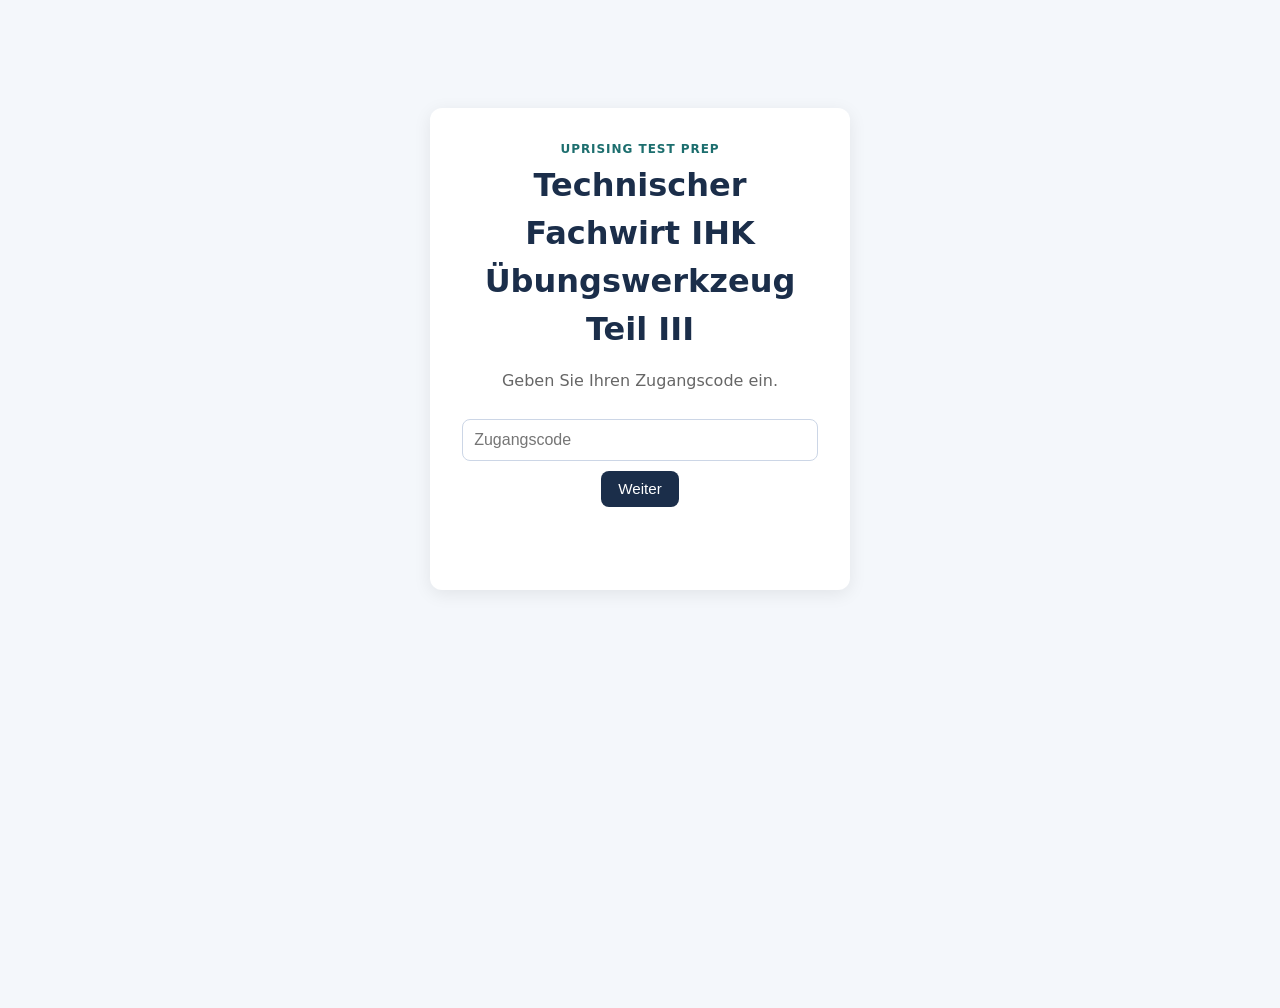
<file: index.html>
<!DOCTYPE html>
<html lang="de">
<head>
<meta charset="UTF-8">
<meta name="viewport" content="width=device-width, initial-scale=1.0">
<title>Technischer Fachwirt IHK: Übungswerkzeug Teil III</title>
<link rel="stylesheet" href="style.css">
</head>
<body>

<div id="gate-screen" class="screen">
  <div class="gate-box">
    <div class="brand">Uprising Test Prep</div>
    <h1>Technischer Fachwirt IHK<br>Übungswerkzeug Teil III</h1>
    <p class="muted">Geben Sie Ihren Zugangscode ein.</p>
    <input id="access-code-input" type="text" placeholder="Zugangscode" autocomplete="off">
    <button id="gate-submit" class="btn btn-primary">Weiter</button>
    <p id="gate-error" class="error"></p>
  </div>
</div>

<div id="mode-screen" class="screen" style="display:none">
  <div class="mode-grid">
    <div class="mode-card" id="mode-cases">
      <h2>Einzelne Teilaufgabe</h2>
      <p>60 schriftliche Teilaufgaben. Lesen Sie Ausgangslage und Anlagen, lösen Sie auf Papier gegen eine Uhr (etwa 2,4 Minuten je Punkt), dann zeigen Sie Musterlösung und Bewertungsraster und vergeben sich Punkte.</p>
    </div>
    <div class="mode-card" id="mode-mock">
      <h2>Volle Situationsaufgabe (240 Minuten)</h2>
      <p>Ein ganzer Mock mit sechs Teilaufgaben und 100 Übungspunkten gegen die echte 240-Minuten-Uhr. Nichts wird vorher gezeigt. Danach bewerten Sie alle Teilaufgaben und sehen, ob Sie die 50-Punkte-Grenze erreichen.</p>
    </div>
    <div class="mode-card" id="mode-oral">
      <h2>Fachgespräch mit Präsentation</h2>
      <p>40 Szenarien. 30 Minuten Vorbereitung, 15 Minuten Präsentation, 20 Minuten Prüfungsgespräch mit eigener Uhr je Phase. Danach Musterpräsentation, Prüferfragen und Selbstbewertung (Gespräch zwei Drittel, Präsentation ein Drittel).</p>
    </div>
  </div>
  <p class="foot muted">Die Punkteverteilung ist das eigene Übungsraster des Buches, kein amtliches Raster. Die gesetzliche Grenze ist 50 Punkte im schriftlichen und 50 im mündlichen Teil.
  <a href="flashcards/index.html" target="_blank">Karteikarten</a></p>
</div>

<div id="list-screen" class="screen" style="display:none">
  <header class="app-header">
    <div><div class="brand">Uprising Test Prep</div><h1 id="list-title">Teilaufgaben</h1></div>
    <div class="header-actions"><a href="#" id="back-from-list" class="btn btn-ghost">Zurück</a></div>
  </header>
  <div class="filters">
    <select id="filter-mock"><option value="">Alle Mocks</option></select>
    <select id="filter-domain"><option value="">Alle Handlungsbereiche</option></select>
    <span id="list-count" class="muted"></span>
  </div>
  <div id="item-list" class="station-list"></div>
</div>

<div id="mockpick-screen" class="screen" style="display:none">
  <header class="app-header">
    <button id="back-from-mockpick" class="btn btn-ghost">&#8592; Zurück</button>
    <div>Volle Situationsaufgabe</div>
  </header>
  <div class="station-body">
    <section class="panel">
      <h2>Mock wählen</h2>
      <p class="muted">Planen Sie 4 Stunden ein. Die Uhr läuft 240 Minuten. Sie sehen alle sechs Teilaufgaben, wählen die Reihenfolge selbst und schreiben Ihre Lösungen auf Papier. Wenn die Uhr abläuft, bewerten Sie sich.</p>
      <div id="mock-buttons" class="timer-controls"></div>
    </section>
  </div>
</div>

<div id="work-screen" class="screen" style="display:none">
  <header class="app-header">
    <button id="back-from-work" class="btn btn-ghost">&#8592; Zurück</button>
    <div id="work-title"></div>
  </header>
  <div class="station-body">
    <div class="meta-row"><span id="work-badge" class="badge"></span></div>
    <section class="panel timer-panel">
      <div class="mock-bar"><h2 id="timer-heading">Uhr</h2><span id="timer-sub" class="muted"></span></div>
      <div id="timer-display" class="big">00:00</div>
      <div id="timer-label" class="muted">Bereit</div>
      <div class="timer-controls">
        <button id="timer-start" class="btn btn-primary">Uhr starten</button>
        <button id="timer-reset" class="btn btn-ghost">Zurücksetzen</button>
        <button id="timer-next" class="btn btn-primary hidden">Nächste Phase</button>
      </div>
    </section>
    <div id="work-body"></div>
    <section class="panel" id="reveal-panel">
      <button id="reveal-btn" class="btn btn-primary btn-block">Lösung und Bewertung zeigen</button>
      <p id="reveal-warn" class="muted"></p>
    </section>
    <section id="answer-section" class="panel answer-section" style="display:none"></section>
  </div>
</div>

<script src="app.js"></script>
</body>
</html>
</file>
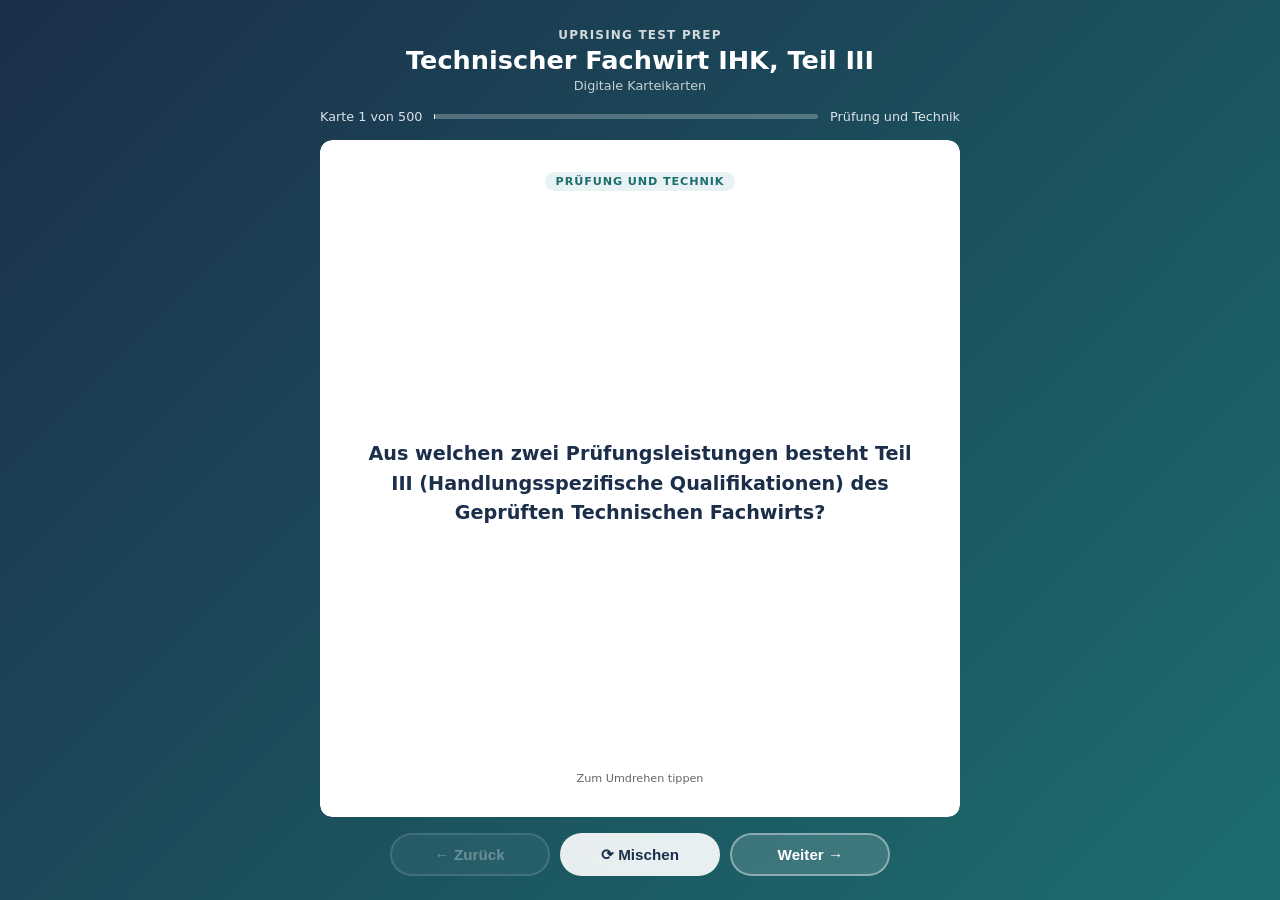
<file: flashcards/index.html>
<!DOCTYPE html>
<html lang="de">
<head>
  <meta charset="UTF-8">
  <meta name="viewport" content="width=device-width, initial-scale=1.0">
  <title>Technischer Fachwirt IHK Teil III, Karteikarten</title>
  <style>
    :root {
      --blue:   #1B2E4A;
      --teal:   #1C6E6E;
      --ltblue: #E8F1F4;
      --white:  #FFFFFF;
      --text:   #1A1A1A;
      --muted:  #666;
      --radius: 12px;
    }
    * { box-sizing: border-box; margin: 0; padding: 0; }
    html, body { height: 100%; }
    body {
      font-family: 'Segoe UI', system-ui, sans-serif;
      background: linear-gradient(135deg, var(--blue) 0%, var(--teal) 100%);
      height: 100dvh;
      max-height: 100dvh;
      overflow: hidden;
      display: flex;
      flex-direction: column;
      align-items: center;
      padding: 1.25rem 1rem 1rem;
      gap: 0.75rem;
      overflow-x: hidden;
    }
    header { text-align: center; color: #fff; flex-shrink: 0; }
    header .brand { font-size: 0.75rem; font-weight: 700; letter-spacing: 0.1em; opacity: 0.8; text-transform: uppercase; }
    header h1 { font-size: 1.3rem; font-weight: 800; margin-top: 0.2rem; }
    header .subtitle { font-size: 0.8rem; opacity: 0.75; margin-top: 0.15rem; }
    #progress-info {
      display: flex; align-items: center; gap: 0.75rem;
      color: rgba(255,255,255,0.85); font-size: 0.8rem;
      flex-shrink: 0; width: 100%; max-width: 640px;
    }
    #progress-bar-track {
      flex: 1; background: rgba(255,255,255,0.25);
      border-radius: 4px; height: 5px;
    }
    #progress-bar-fill { height: 100%; background: #fff; border-radius: 4px; transition: width 0.3s; }
    .card-scene {
      width: 100%; max-width: 640px;
      perspective: 1200px;
      cursor: pointer;
      flex: 1; min-height: 0;
      display: flex; flex-direction: column;
      overflow: hidden;
      border-radius: var(--radius);
    }
    .card-inner {
      position: relative; width: 100%;
      flex: 1; min-height: 0;
      transition: transform 0.55s cubic-bezier(.4,0,.2,1);
      transform-style: preserve-3d;
    }
    .card-scene.flipped .card-inner { transform: rotateY(180deg); }
    .card-face {
      position: absolute; inset: 0;
      backface-visibility: hidden; -webkit-backface-visibility: hidden;
      border-radius: var(--radius);
      display: flex; flex-direction: column;
      padding: 1.5rem 1.75rem;
      box-shadow: 0 12px 40px rgba(0,0,0,0.2);
      overflow: hidden;
      -webkit-mask-image: -webkit-radial-gradient(#fff, #000);
              mask-image: radial-gradient(#fff, #000);
    }
    .card-front { background: var(--white); align-items: center; justify-content: center; }
    .card-back  { background: var(--ltblue); transform: rotateY(180deg); }
    .card-badge {
      font-size: 0.7rem; font-weight: 700; text-transform: uppercase;
      letter-spacing: 0.08em;
      background: var(--ltblue); color: var(--teal);
      padding: 0.2rem 0.65rem; border-radius: 20px;
      margin-bottom: 0.85rem; flex-shrink: 0;
    }
    .card-back .card-badge { background: rgba(28,110,110,0.12); }
    .card-front .q-text {
      font-size: 1.1rem; font-weight: 600; color: var(--blue); line-height: 1.55;
      text-align: center; overflow-y: auto; flex: 1;
      display: flex; align-items: center; justify-content: center;
      scrollbar-width: thin; scrollbar-color: rgba(27,46,74,0.3) transparent;
    }
    .card-back .a-label { font-size: 0.7rem; font-weight: 700; color: var(--teal); text-transform: uppercase; letter-spacing: 0.08em; margin-bottom: 0.4rem; flex-shrink: 0; }
    .card-back .a-text  {
      font-size: 0.975rem; color: var(--text); line-height: 1.65;
      overflow-y: auto; flex: 1; min-height: 0; padding-right: 4px;
      scrollbar-width: thin; scrollbar-color: rgba(28,110,110,0.4) transparent;
      -webkit-overflow-scrolling: touch;
      overscroll-behavior: contain;
    }
    .card-back .a-text::-webkit-scrollbar { width: 4px; }
    .card-back .a-text::-webkit-scrollbar-track { background: transparent; }
    .card-back .a-text::-webkit-scrollbar-thumb { background: rgba(28,110,110,0.4); border-radius: 4px; }
    .tap-hint { flex-shrink: 0; margin-top: 0.6rem; font-size: 0.7rem; color: var(--muted); text-align: center; }
    .card-back .tap-hint { color: var(--teal); opacity: 0.7; }
    .controls {
      display: flex; gap: 0.65rem; flex-wrap: nowrap;
      justify-content: center; flex-shrink: 0;
      width: 100%; max-width: 640px;
      padding-bottom: env(safe-area-inset-bottom, 0px);
    }
    .btn {
      padding: 0.6rem 1.2rem; border-radius: 50px;
      border: 2px solid rgba(255,255,255,0.4);
      background: rgba(255,255,255,0.15); color: #fff;
      font-weight: 700; font-size: 0.875rem; cursor: pointer;
      transition: all 0.2s; backdrop-filter: blur(4px);
      white-space: nowrap; flex: 1; max-width: 160px;
    }
    .btn:hover { background: rgba(255,255,255,0.3); border-color: rgba(255,255,255,0.7); }
    .btn:active { transform: scale(0.96); }
    .btn:disabled { opacity: 0.35; cursor: not-allowed; }
    .btn.btn-primary { background: rgba(255,255,255,0.9); color: var(--blue); border-color: transparent; }
    .btn.btn-primary:hover { background: #fff; }
    #loading { color: rgba(255,255,255,0.8); font-size: 1rem; text-align: center; padding: 3rem; flex: 1; }
    @media (min-width: 768px) {
      body { padding: 1.75rem 1.5rem 1.5rem; gap: 1rem; }
      header h1 { font-size: 1.6rem; }
      .card-face { padding: 2rem 2.5rem; }
      .card-front .q-text { font-size: 1.2rem; }
      .card-back .a-text { font-size: 1.05rem; }
      .btn { font-size: 0.95rem; padding: 0.65rem 1.4rem; }
    }
    @media (max-width: 380px) {
      body { padding: 0.75rem; gap: 0.5rem; }
      header .brand { font-size: 0.65rem; }
      header h1 { font-size: 1.1rem; }
      header .subtitle { display: none; }
      .card-face { padding: 1rem 1.1rem; }
      .card-front .q-text { font-size: 0.975rem; }
      .card-back .a-text { font-size: 0.875rem; }
      .btn { font-size: 0.8rem; padding: 0.5rem 0.75rem; }
    }
  </style>
</head>
<body>
<header>
  <div class="brand">Uprising Test Prep</div>
  <h1>Technischer Fachwirt IHK, Teil III</h1>
  <div class="subtitle">Digitale Karteikarten</div>
</header>
<div id="progress-info">
  <span id="card-counter">Karten werden geladen</span>
  <div id="progress-bar-track"><div id="progress-bar-fill" style="width:0%"></div></div>
  <span id="domain-label"></span>
</div>
<div id="loading">Karteikarten werden geladen ...</div>
<div class="card-scene" id="card-scene" style="display:none" onclick="flipCard()">
  <div class="card-inner" id="card-inner">
    <div class="card-face card-front">
      <div class="card-badge" id="front-badge"></div>
      <div class="q-text" id="q-text"></div>
      <div class="tap-hint">Zum Umdrehen tippen</div>
    </div>
    <div class="card-face card-back">
      <div class="card-badge" id="back-badge">Antwort</div>
      <div class="a-label">Antwort</div>
      <div class="a-text" id="a-text"></div>
      <div class="tap-hint">Zum Zurückdrehen tippen</div>
    </div>
  </div>
</div>
<div class="controls" id="controls" style="display:none">
  <button class="btn" id="prev-btn" onclick="event.stopPropagation();move(-1)" disabled>&#8592; Zurück</button>
  <button class="btn btn-primary" onclick="event.stopPropagation();shuffleCards()">&#10227; Mischen</button>
  <button class="btn" id="next-btn" onclick="event.stopPropagation();move(1)">Weiter &#8594;</button>
</div>
<script>
const MODULE_LABELS = {
  absatz_material_logistik: "Absatz, Material, Logistik", produktion: "Produktion",
  qualitaet_umwelt_arbeitsschutz: "Qualität, Umwelt, Arbeitsschutz", fuehrung: "Führung",
  pruefung: "Prüfung und Technik",
};
let cards   = [];
let current = 0;
async function init() {
  try {
    const res = await fetch('flashcards.json');
    if (!res.ok) throw new Error('Network error');
    cards = await res.json();
    document.getElementById('loading').style.display    = 'none';
    document.getElementById('card-scene').style.display = 'flex';
    document.getElementById('controls').style.display   = 'flex';
    show();
  } catch (e) {
    document.getElementById('loading').textContent = 'Fehler beim Laden. Bitte Seite neu laden.';
  }
}
function moduleLabel(key) {
  return MODULE_LABELS[key] || key.replace(/_/g, ' ').replace(/\b\w/g, c => c.toUpperCase());
}
function show() {
  const c = cards[current];
  document.getElementById('card-scene').classList.remove('flipped');
  document.getElementById('a-text').scrollTop = 0;
  const label = moduleLabel(c.domain || c.area || c.module || c.chapter || '');
  document.getElementById('q-text').textContent       = c.front;
  document.getElementById('a-text').textContent       = c.back;
  document.getElementById('front-badge').textContent  = label;
  document.getElementById('back-badge').textContent   = label;
  document.getElementById('card-counter').textContent = `Karte ${current+1} von ${cards.length}`;
  document.getElementById('domain-label').textContent = label;
  document.getElementById('progress-bar-fill').style.width = `${((current+1)/cards.length*100).toFixed(1)}%`;
  document.getElementById('prev-btn').disabled = current === 0;
  document.getElementById('next-btn').disabled = current === cards.length - 1;
}
function flipCard() { document.getElementById('card-scene').classList.toggle('flipped'); }
function move(dir) {
  const next = current + dir;
  if (next < 0 || next >= cards.length) return;
  current = next; show();
}
function shuffleCards() {
  for (let i = cards.length - 1; i > 0; i--) {
    const j = Math.floor(Math.random() * (i+1));
    [cards[i], cards[j]] = [cards[j], cards[i]];
  }
  current = 0; show();
}
document.addEventListener('keydown', e => {
  if (e.key === 'ArrowRight' || e.key === 'ArrowDown') move(1);
  else if (e.key === 'ArrowLeft' || e.key === 'ArrowUp') move(-1);
  else if (e.key === ' ' || e.key === 'Enter') { e.preventDefault(); flipCard(); }
});
init();
</script>
</body>
</html>
</file>
<file: style.css>
:root{--navy:#1B2E4A;--teal:#1C6E6E;--clay:#9C4A1F;--bg:#f4f7fb;--card:#fff;--line:#ccd6e6}
*{box-sizing:border-box}
body{margin:0;font-family:'Segoe UI',system-ui,sans-serif;background:var(--bg);color:#1a1a1a;line-height:1.5}
.screen{min-height:100vh}
.brand{font-size:.75rem;letter-spacing:.08em;text-transform:uppercase;color:var(--teal);font-weight:700}
h1{color:var(--navy);margin:.2rem 0}h2{color:var(--navy);margin:.2rem 0 .5rem}h3{color:var(--teal)}
.gate-box{max-width:420px;margin:12vh auto;background:var(--card);padding:2rem;border-radius:12px;box-shadow:0 4px 18px rgba(0,0,0,.08);text-align:center}
.gate-box input{width:100%;padding:.7rem;margin:.6rem 0;border:1px solid var(--line);border-radius:8px;font-size:1rem}
.error{color:#b3261e;min-height:1.2em}.muted{color:#666}
.btn{border:0;border-radius:8px;padding:.6rem 1.1rem;font-size:.95rem;cursor:pointer;text-decoration:none;display:inline-block}
.btn-primary{background:var(--navy);color:#fff}.btn-ghost{background:#e8eef6;color:var(--navy)}.btn-block{width:100%}
.btn:disabled{opacity:.5;cursor:not-allowed}.hidden{display:none!important}
.mode-grid{display:grid;grid-template-columns:repeat(auto-fit,minmax(260px,1fr));gap:1rem;max-width:1000px;margin:6vh auto 1rem;padding:0 1rem}
.mode-card{background:var(--card);border-radius:12px;padding:1.3rem;box-shadow:0 2px 10px rgba(0,0,0,.07);cursor:pointer;border-top:4px solid var(--teal)}
.mode-card:hover{transform:translateY(-2px)}.foot{text-align:center;max-width:800px;margin:1rem auto;padding:0 1rem;font-size:.85rem}
.app-header{display:flex;justify-content:space-between;align-items:center;padding:1rem 1.2rem;background:var(--card);border-bottom:1px solid var(--line);gap:.8rem}
.header-actions{display:flex;gap:.5rem}
.filters{display:flex;gap:.7rem;padding:.8rem 1.2rem;flex-wrap:wrap;align-items:center}
.filters select{padding:.45rem;border:1px solid var(--line);border-radius:6px}
.station-list{padding:0 1.2rem 2rem;max-width:960px;margin:0 auto}
.station-row{background:var(--card);border-radius:10px;padding:.9rem 1.1rem;margin-bottom:.6rem;box-shadow:0 1px 5px rgba(0,0,0,.06);cursor:pointer;display:flex;justify-content:space-between;gap:1rem}
.station-row:hover{background:#eef5fb}.station-row .sub{color:#666;font-size:.85rem}
.station-body{max-width:900px;margin:0 auto;padding:1rem 1.2rem 3rem}
.panel{background:var(--card);border-radius:10px;padding:1.1rem 1.3rem;margin-bottom:1rem;box-shadow:0 1px 6px rgba(0,0,0,.06)}
.meta-row{display:flex;gap:.5rem;margin-bottom:.5rem;flex-wrap:wrap}
.badge{background:#e1f0f0;color:var(--teal);padding:2px 10px;border-radius:12px;font-size:.8rem;font-weight:600}
.timer-panel .big{font-size:3rem;font-weight:700;color:var(--navy);text-align:center;font-variant-numeric:tabular-nums}
.timer-panel .big.amber{color:#b26a00}.timer-panel .big.red{color:#b3261e}
.timer-panel #timer-label{text-align:center}.timer-controls{display:flex;gap:.6rem;justify-content:center;flex-wrap:wrap;margin-top:.7rem}
.mock-bar{display:flex;justify-content:space-between;align-items:baseline}
table.grid{border-collapse:collapse;width:100%;font-size:.85rem;margin:.4rem 0 .8rem}
table.grid th,table.grid td{border:1px solid var(--line);padding:.4rem .5rem;text-align:left;vertical-align:top}
table.grid th{background:#E8F1F4}
.label{font-weight:700;color:var(--navy);margin:.8rem 0 .2rem}
.task{border-left:4px solid var(--teal);padding-left:.9rem;margin:1rem 0}
.tag{background:var(--clay);color:#fff;font-size:.7rem;padding:1px 6px;border-radius:8px;white-space:nowrap}
.checkrow{display:flex;gap:.5rem;align-items:flex-start;margin:.25rem 0}.checkrow input{margin-top:.3rem}
.score-box{background:#E8F1F4;border-radius:8px;padding:.8rem 1rem;margin:1rem 0;font-weight:600}
.score-box.pass{background:#eafaf0;color:#2d6a4f}.score-box.fail{background:#fdecea;color:#b3261e}
.case-tabs{display:flex;gap:.4rem;flex-wrap:wrap;margin-bottom:.8rem}.case-tabs button{border:1px solid var(--line);background:#fff;border-radius:6px;padding:.35rem .7rem;cursor:pointer}
.case-tabs button.active{background:var(--navy);color:#fff}
textarea{width:100%;border:1px solid var(--line);border-radius:6px;padding:.5rem;font-family:inherit}
.note{font-size:.88rem;color:#555}
</file>
